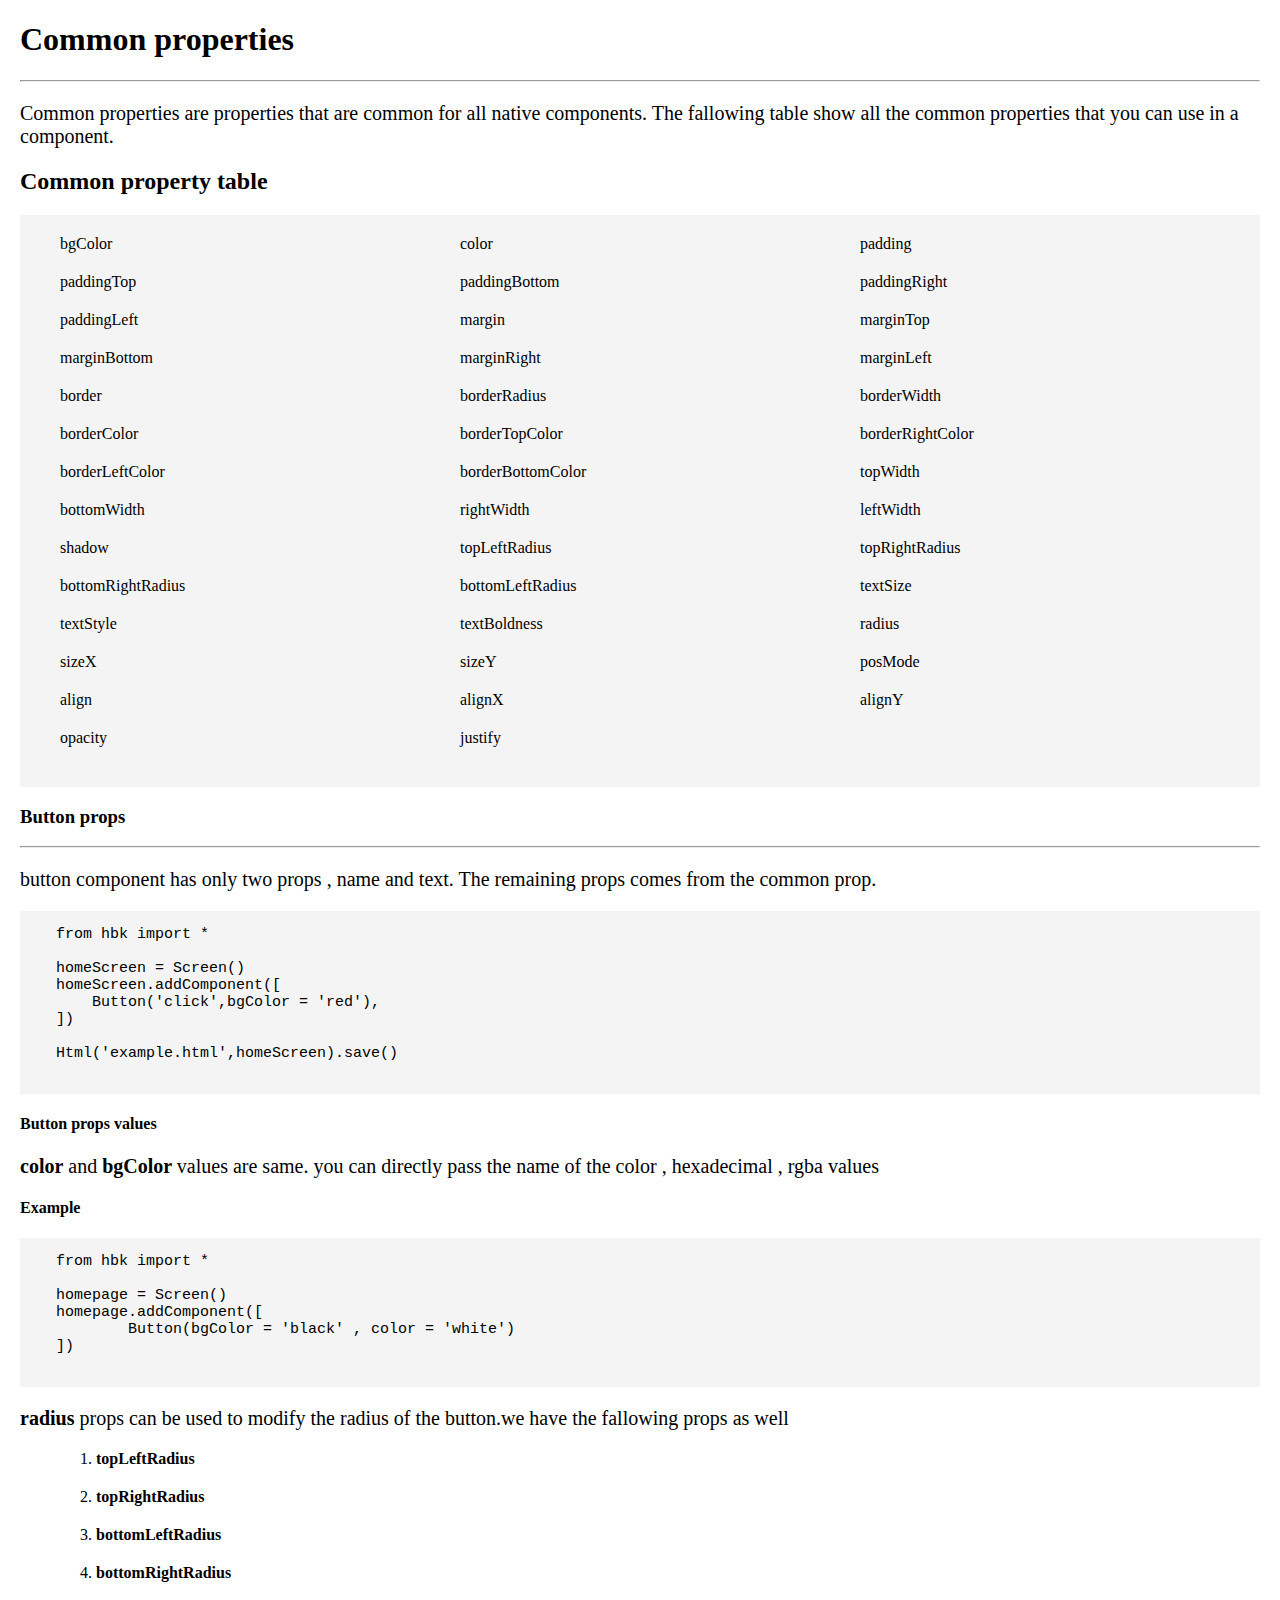
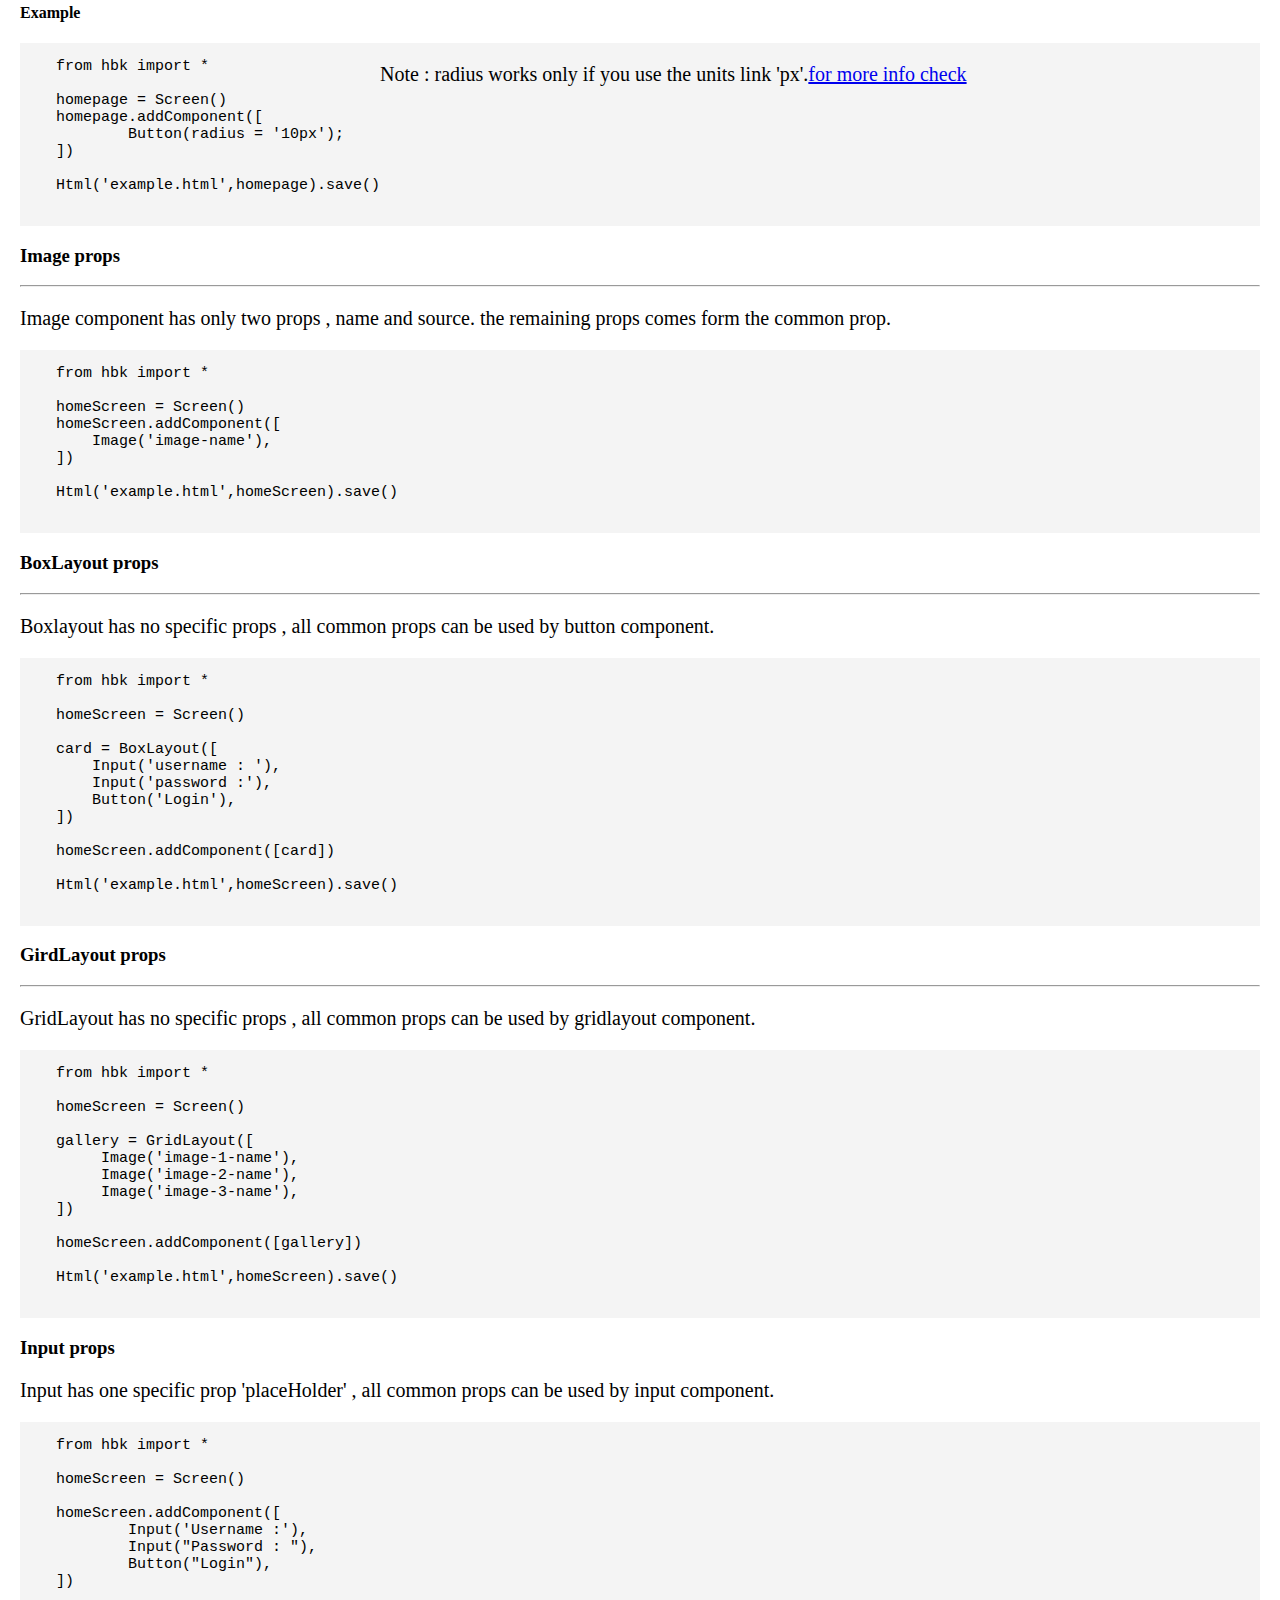
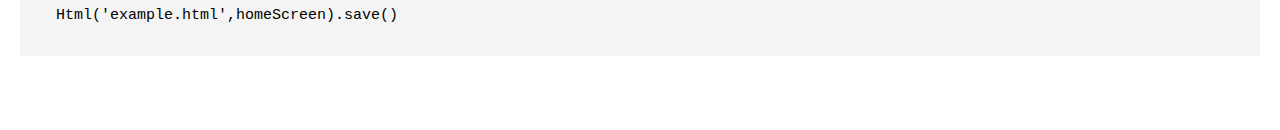
<file: comman_props.html.html>
<!DOCTYPE html>
<html lang="en">
<head>
    <meta charset="UTF-8">
    <meta http-equiv="X-UA-Compatible" content="IE=edge">
    <meta name="viewport" content="width=device-width, initial-scale=1.0">
    <title>Document</title>
    <link rel="stylesheet" href="common_props.html.css">
</head>
<body>
    <div class = "main-view-button">

        <div class = "props-list-details">
            <h1>Common properties</h1>
            <hr>
            <p>
                Common properties are properties that are common for all native components.
                The fallowing table show all the common properties that you can use in a component.
            </p>
            <h2>Common property table</h2>
            <ul>
                <li>bgColor</li>
                <li>color</li>
                <li>padding</li>
                <li>paddingTop</li>
                <li>paddingBottom</li>
                <li>paddingRight</li>
                <li>paddingLeft</li>
                <li>margin</li>
                <li>marginTop</li>
                <li>marginBottom</li>
                <li>marginRight</li>
                <li>marginLeft</li>
                <li>border</li>
                <li>borderRadius</li>
                <li>borderWidth</li>
                <li>borderColor</li>
                <li>borderTopColor</li>
                <li>borderRightColor</li>
                <li>borderLeftColor</li>
                <li>borderBottomColor</li>
                <li>topWidth</li>
                <li>bottomWidth</li>
                <li>rightWidth</li>
                <li>leftWidth</li>
                <li>shadow</li>
                <li>topLeftRadius</li>
                <li>topRightRadius</li>
                <li>bottomRightRadius</li>
                <li>bottomLeftRadius</li>
                <li>textSize</li>
                <li>textStyle</li>
                <li>textBoldness</li>
                <li>radius</li>
                <li>sizeX</li>
                <li>sizeY</li>
                <li>posMode</li>
                <li>align</li>
                <li>alignX</li>
                <li>alignY</li>
                <li>opacity</li>
                <li>justify</li>
            </ul>
            <div class = "example-section">
                <div>
                    <h3>Button props</h3>
                    <hr>
                    <p>
                        button component has only two props , name and text. The remaining props comes from the common prop.
                    </p>
                    <div>
                        <pre>
    from hbk import *
    
    homeScreen = Screen()
    homeScreen.addComponent([
        Button('click',bgColor = 'red'),
    ])
    
    Html('example.html',homeScreen).save()
                        </pre>
                    </div>
                    <h4>Button props values</h4>
                    <p><strong>color</strong>  and <strong>bgColor </strong>values are same.
                        you can directly pass the name of the color , hexadecimal , rgba values</p>
                    <h4>Example</h4>
                    <div>
                        <pre>
    from hbk import *

    homepage = Screen()
    homepage.addComponent([
            Button(bgColor = 'black' , color = 'white')
    ])
                    </pre>
                    </div>
                    <p><b>radius</b> props can be used to modify the radius of the button.we have the fallowing props as well</p>
                    <ol>
                        <li>1. <b>topLeftRadius</b></li>
                        <li>2. <b>topRightRadius</b></li>
                        <li>3. <b>bottomLeftRadius</b></li>
                        <li>4. <b>bottomRightRadius</b></li>
                    </ol>
                    <h4>Example</h4>
                    <div>
                        <pre>
    from hbk import *

    homepage = Screen()
    homepage.addComponent([
            Button(radius = '10px');
    ])

    Html('example.html',homepage).save()
                        </pre>
                        <p>Note : radius works only if you use the units link 'px'.<a href = "#">for more info check</a></p>
                    </div>
                </div>
                <div>
                    <h3>Image props</h3>
                    <hr>
                    <p>
                        Image component has only two props , name and source. the remaining props comes form the common prop.
                    </p>
                    <div>
                        <pre>
    from hbk import *
    
    homeScreen = Screen()
    homeScreen.addComponent([
        Image('image-name'),
    ])
    
    Html('example.html',homeScreen).save()
                        </pre>
                    </div>
                </div>
                <div>
                    <h3>BoxLayout props</h3>
                    <hr>
                    <p>
                        Boxlayout has no specific props , all common props can be used by button component.
                    </p>
                    <div>
                         <pre>
    from hbk import *
    
    homeScreen = Screen()

    card = BoxLayout([
        Input('username : '),
        Input('password :'),
        Button('Login'),
    ])

    homeScreen.addComponent([card])
    
    Html('example.html',homeScreen).save()
                        </pre>
                    </div>
                </div>
                <div>
                    <h3>GirdLayout props</h3>
                    <hr>
                    <p>
                        GridLayout has no specific props , all common props can be used by gridlayout component.
                    </p>
                    <div>
                        <pre>
    from hbk import *
    
    homeScreen = Screen()

    gallery = GridLayout([
         Image('image-1-name'),
         Image('image-2-name'),
         Image('image-3-name'),
    ])

    homeScreen.addComponent([gallery])
    
    Html('example.html',homeScreen).save()
                        </pre>
                    </div>
                </div>
                <div>
                    <h3>Input props</h3>
                    <p>
                        Input has one specific prop 'placeHolder' , all common props can be used by input component.
                    </p>
                    <div>
                        <pre>
    from hbk import *
    
    homeScreen = Screen()

    homeScreen.addComponent([
            Input('Username :'),
            Input("Password : "),
            Button("Login"),
    ])
    
    Html('example.html',homeScreen).save()
                        </pre>
                    </div>
                </div>
            </div>
            
        </div>
    </div>
</body>
</html>
</file>
<file: common_props.html.css>
body{
    margin : 0px;
    padding-left : 20px;
    margin-right: 20px;
}

.props-list-details ul{
    display: grid;
    background-color: rgb(244, 244, 244);
    grid-template-columns: repeat(3,1fr);
    padding : 20px;

}
.props-list-details p{
    font-size: 20px;
}
.props-list-details li{
    margin-bottom : 20px;
    margin-left: 20px;
    list-style-type: none;
}

.example-section div div{
    display: flex;
    background-color:rgb(244,244,244);
    justify-content: flex-start;
}

.example-section div div pre{
    font-size: 15px;
}
</file>
